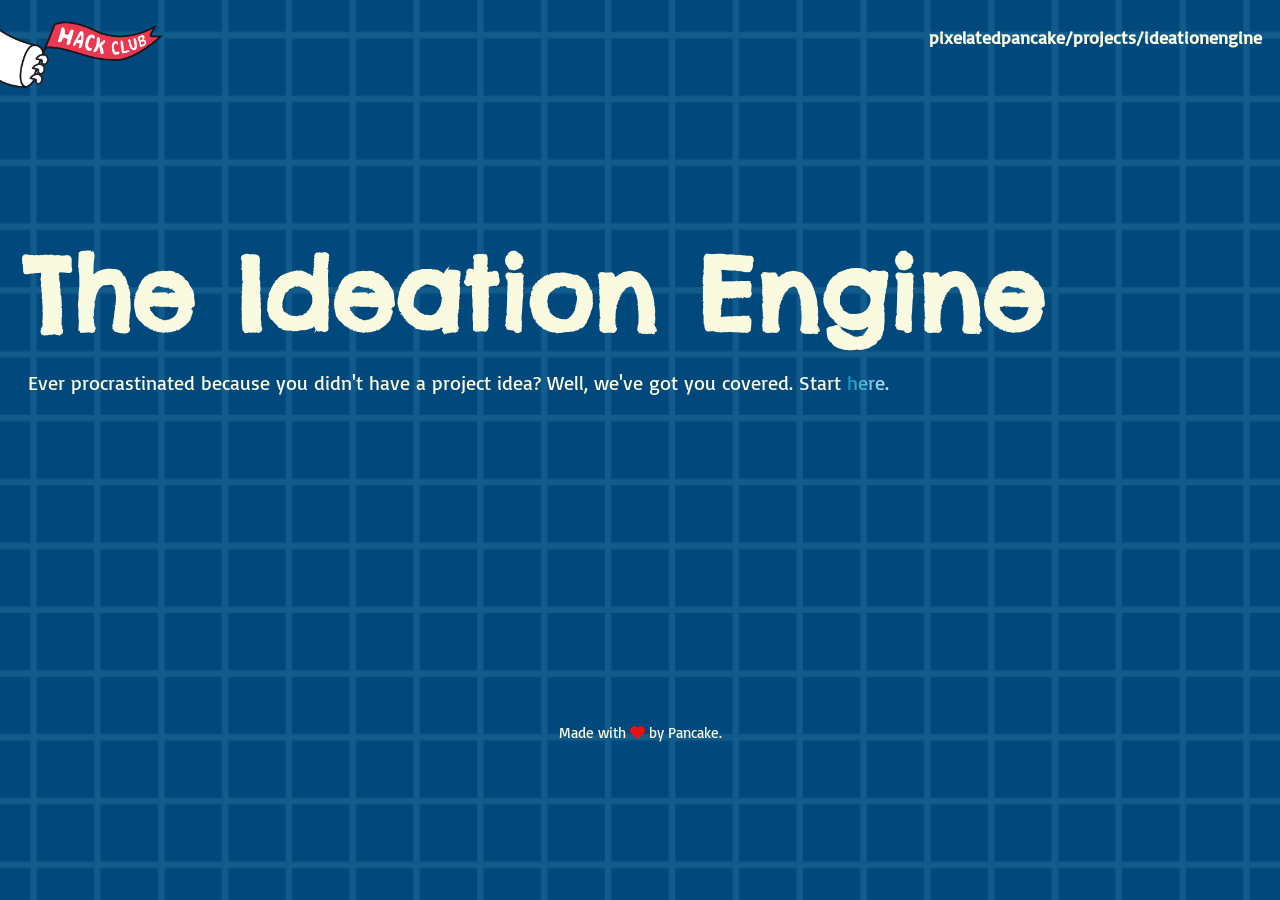
<file: index.html>
<!DOCTYPE html>
<html lang="en">

    <head>

        <title>IdeationEngine</title>

        <meta charset="UTF-8">
        <meta name="author" content="PixelatedPancake">
        <meta name="viewport" content="width=device-width, initial-scale=1.0">
        <meta name="description" content="Website to visit when you have no project ideas left">

        <link rel="preconnect" href="https://fonts.googleapis.com">
        <link rel="preconnect" href="https://fonts.gstatic.com" crossorigin>
        <link href="https://fonts.googleapis.com/css2?family=Basic&family=Chelsea+Market&family=Fira+Sans:ital,wght@0,100;0,200;0,300;0,400;0,500;0,600;0,700;0,800;0,900;1,100;1,200;1,300;1,400;1,500;1,600;1,700;1,800;1,900&display=swap" rel="stylesheet">

        <link rel="stylesheet" href="index.css">
        <link rel="stylesheet" href="https://cdnjs.cloudflare.com/ajax/libs/font-awesome/6.7.2/css/all.min.css">

    </head>

    <body>

        <header>

            <div class="orpheus">

                <a href="https://hackclub.com/" target="_blank">

                    <img src="pictures/flag-orpheus-left.png" class="orpheusflag">

                </a>
            
                <div class="headheader">

                    <a href="https://github.com/Pixelated-Pancake/Ideation-Engine" target="_blank" class="githublink">

                        <h3>pixelatedpancake/projects/ideationengine</h3>

                    </a>

                </div>

            </div>

        </header>

        <body>

            <div class="bodytext">

                <h1>The Ideation Engine</h1>

                <p class="paragraphtext">Ever procrastinated because you didn't have a project idea? Well, we've got you covered. Start <a href="generator.html" target="_self" class="pagechange">here.</a></p>

            </div>

        </body>

        <footer>

            <div class="footfooter">

                <p>Made with <i class="fa-solid fa-heart" style="color: rgb(229, 19, 19)"></i> by <a href="https://hackclub.enterprise.slack.com/team/U0BQTTC3L73" target="_blank" class="profilelink">Pancake.</a></p>

            </div>

        </footer>

    </body>

</html>
</file>
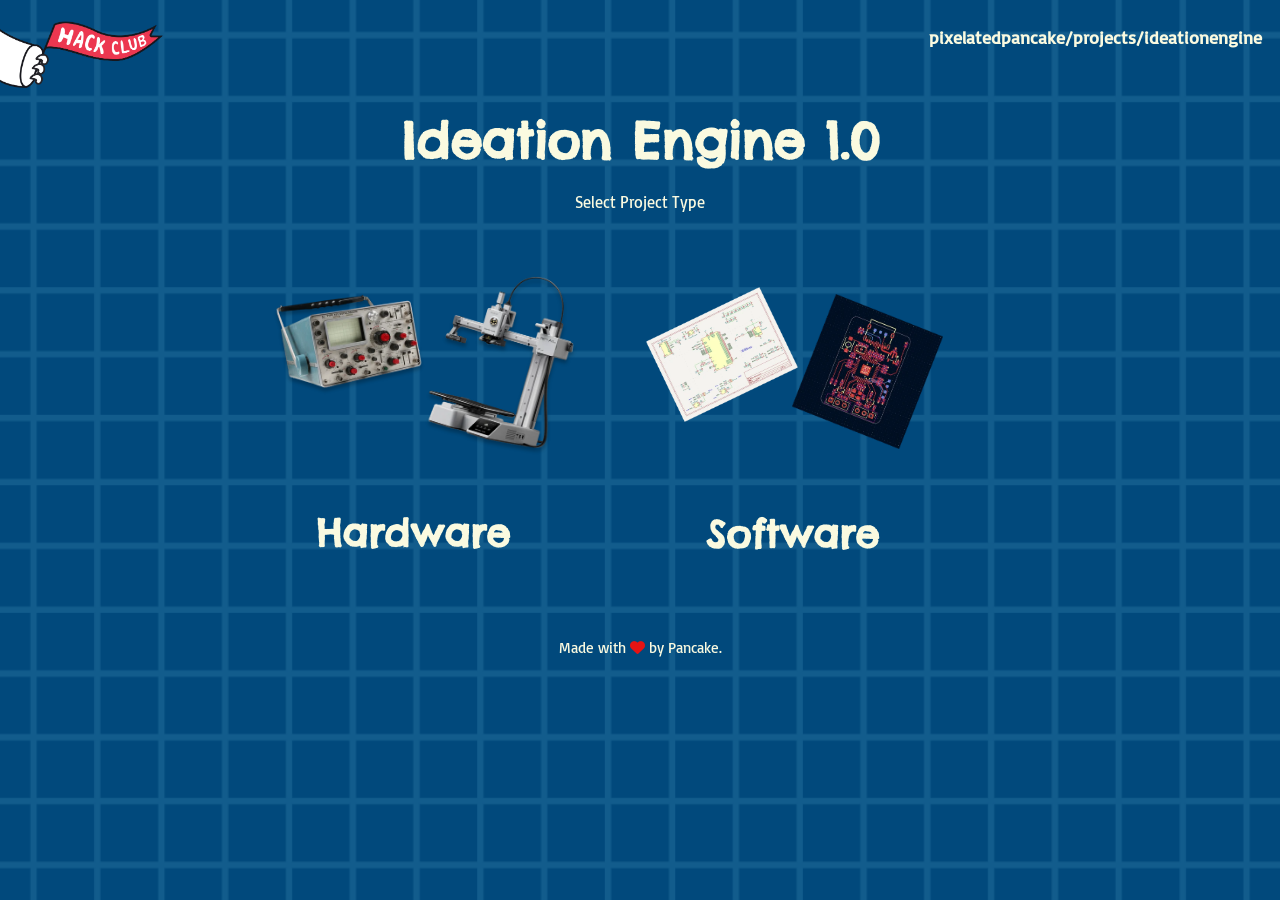
<file: generator.html>
<!DOCTYPE html>
<html lang="en">

    <head>

        <title>IdeationEngine</title>

        <meta charset="UTF-8">
        <meta name="author" content="PixelatedPancake">
        <meta name="viewport" content="width=device-width, initial-scale=1.0">
        <meta name="description" content="Website to visit when you have no project ideas left">

        <link rel="preconnect" href="https://fonts.googleapis.com">
        <link rel="preconnect" href="https://fonts.gstatic.com" crossorigin>
        <link href="https://fonts.googleapis.com/css2?family=Basic&family=Chelsea+Market&family=Fira+Sans:ital,wght@0,100;0,200;0,300;0,400;0,500;0,600;0,700;0,800;0,900;1,100;1,200;1,300;1,400;1,500;1,600;1,700;1,800;1,900&display=swap" rel="stylesheet">

        <link rel="stylesheet" href="generator.css">
        <link rel="stylesheet" href="https://cdnjs.cloudflare.com/ajax/libs/font-awesome/6.7.2/css/all.min.css">



    </head>

    <body>

        <header>

            <div class="orpheus">

                <a href="https://hackclub.com/" target="_blank">

                    <img src="pictures/flag-orpheus-left.png" class="orpheusflag">

                </a>
            
                <div class="headheader">

                    <a href="https://github.com/Pixelated-Pancake/Ideation-Engine" target="_blank" class="githublink">

                        <h3>pixelatedpancake/projects/ideationengine</h3>

                    </a>

                </div>

            </div>

        </header>

        <body>

            <div class="generator">

                <h1>Ideation Engine 1.0</h1>
                <p class="subtxt">Select Project Type</p>

            </div>

            <div class="buttons">

                <a href="hardware.html" class="hardtxt">
                
                    <div class="hardwareprojects">

                        <div class="a1mini">
                        
                            <img src="pictures/a1mini.png">

                        </div>

                        <div class="scope">

                            <img src="pictures/scope.png">

                        </div>

                        <div class="hardwaretext">

                            <h2>Hardware</h2>

                        </div>

                </a>

                <a href="software.html" class="softtxt">

                    </div>

                    <div class="softwareprojects">

                        <div class="pcb">

                            <img src="pictures/pcb.webp">

                        </div>

                        <div class="schematic">

                            <img src="pictures/schematic.webp">

                        </div>

                        <div class="softwaretext">

                            <h2>Software</h2>

                        </div>

                    </div>

                </a>

            </div>

        </body>

        <footer>

            <div class="footfooter">

                <p>Made with <i class="fa-solid fa-heart" style="color: rgb(229, 19, 19)"></i> by <a href="https://hackclub.enterprise.slack.com/team/U0BQTTC3L73" target="_blank" class="profilelink">Pancake.</a></p>

            </div>

        </footer>

    </body>

</html>
</file>
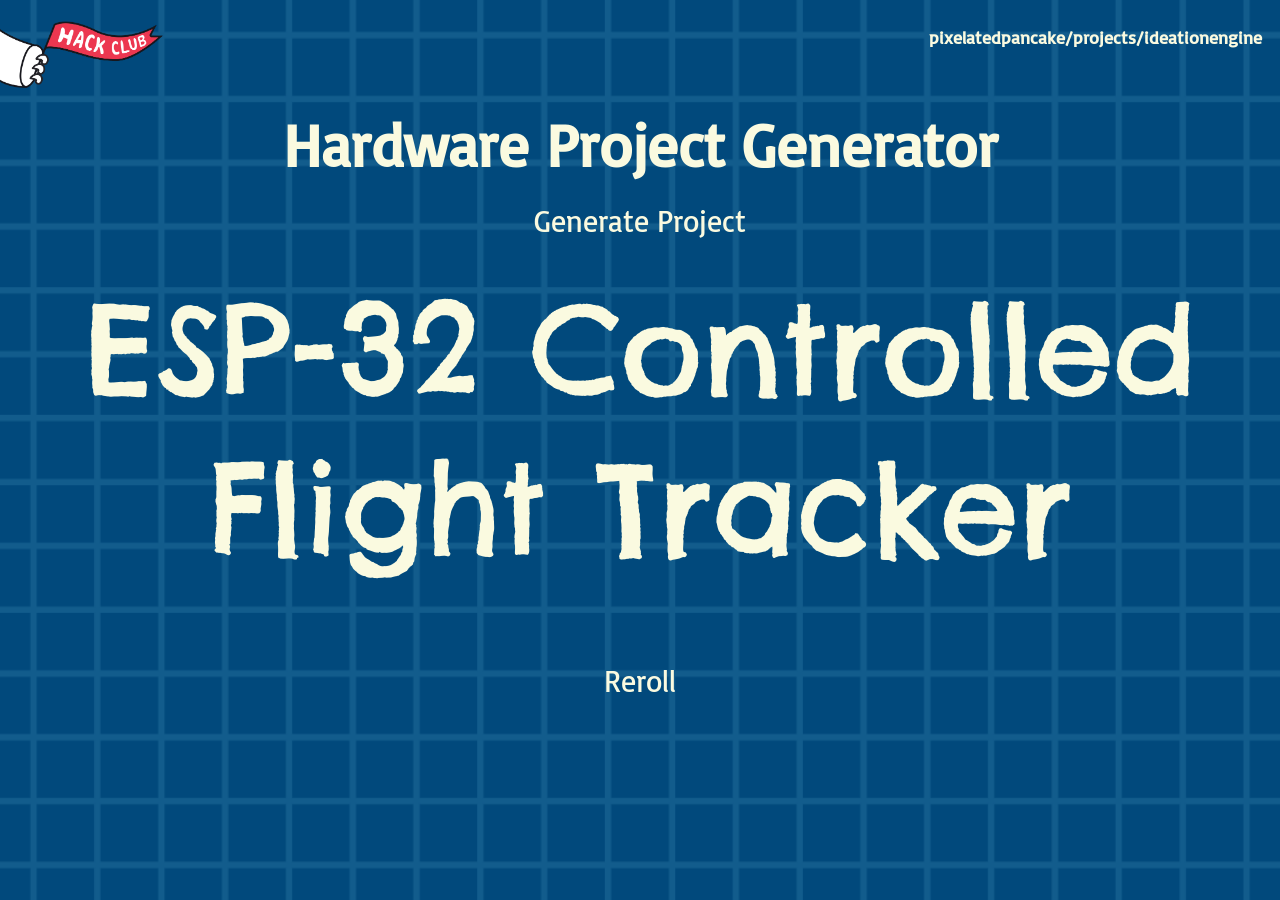
<file: hardware.html>
<!DOCTYPE html>
<html lang="en">

    <head>

        <title>IdeationEngine Hardware Projects</title>

        <meta charset="UTF-8">
        <meta name="author" content="PixelatedPancake">
        <meta name="viewport" content="width=device-width, initial-scale=1.0">
        <meta name="description" content="Website to visit when you have no project ideas left">

        <link rel="preconnect" href="https://fonts.googleapis.com">
        <link rel="preconnect" href="https://fonts.gstatic.com" crossorigin>
        <link href="https://fonts.googleapis.com/css2?family=Basic&family=Chelsea+Market&family=Fira+Sans:ital,wght@0,100;0,200;0,300;0,400;0,500;0,600;0,700;0,800;0,900;1,100;1,200;1,300;1,400;1,500;1,600;1,700;1,800;1,900&display=swap" rel="stylesheet">

        <link rel="stylesheet" href="hardware.css">
        <link rel="stylesheet" href="https://cdnjs.cloudflare.com/ajax/libs/font-awesome/6.7.2/css/all.min.css">



    </head>

    <body>

        <header>

            <div class="orpheus">

                <a href="https://hackclub.com/" target="_blank">

                    <img src="pictures/flag-orpheus-left.png" class="orpheusflag">

                </a>
            
                <div class="headheader">

                    <a href="https://github.com/Pixelated-Pancake/Ideation-Engine" target="_blank" class="githublink">

                        <h3>pixelatedpancake/projects/ideationengine</h3>

                    </a>

                </div>

            </div>

        </header>

        <div class="generator">

                <h1>Hardware Project Generator</h1>
                <p class="subtxt" onclick="generateIdea()">Generate Project</p>

                <p id="subtxt" class="disp">ESP-32 Controlled Flight Tracker</p>

                <p class="reroll" onclick="generateIdea()">Reroll</p>

        </div>
        
    <script src="hardware.js"></script>

    </body>

</html>
</file>
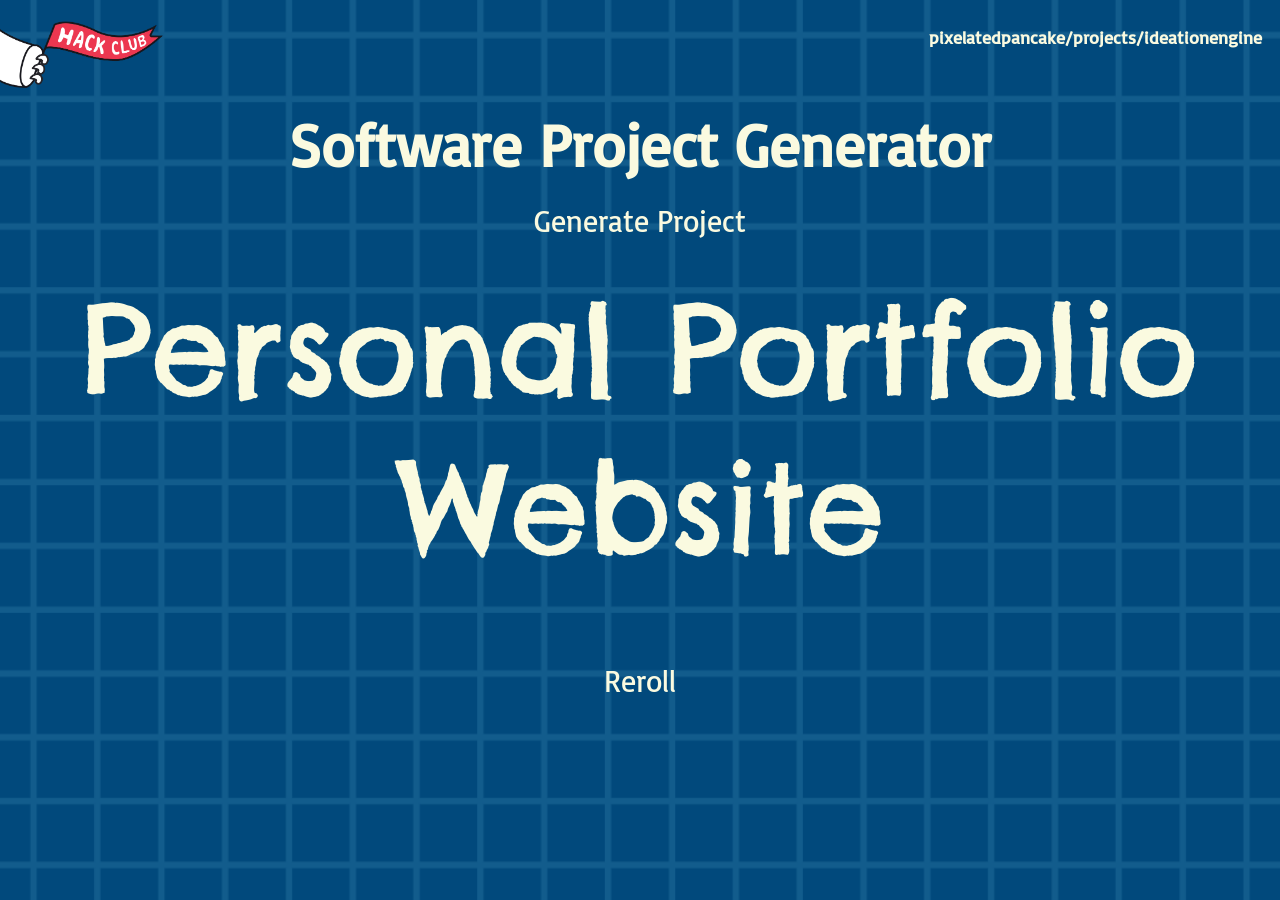
<file: software.html>
<!DOCTYPE html>
<html lang="en">

    <head>

        <title>IdeationEngine Software Projects</title>

        <meta charset="UTF-8">
        <meta name="author" content="PixelatedPancake">
        <meta name="viewport" content="width=device-width, initial-scale=1.0">
        <meta name="description" content="Website to visit when you have no project ideas left">

        <link rel="preconnect" href="https://fonts.googleapis.com">
        <link rel="preconnect" href="https://fonts.gstatic.com" crossorigin>
        <link href="https://fonts.googleapis.com/css2?family=Basic&family=Chelsea+Market&family=Fira+Sans:ital,wght@0,100;0,200;0,300;0,400;0,500;0,600;0,700;0,800;0,900;1,100;1,200;1,300;1,400;1,500;1,600;1,700;1,800;1,900&display=swap" rel="stylesheet">

        <link rel="stylesheet" href="software.css">
        <link rel="stylesheet" href="https://cdnjs.cloudflare.com/ajax/libs/font-awesome/6.7.2/css/all.min.css">



    </head>

    <body>

        <header>

            <div class="orpheus">

                <a href="https://hackclub.com/" target="_blank">

                    <img src="pictures/flag-orpheus-left.png" class="orpheusflag">

                </a>
            
                <div class="headheader">

                    <a href="https://github.com/Pixelated-Pancake/Ideation-Engine" target="_blank" class="githublink">

                        <h3>pixelatedpancake/projects/ideationengine</h3>

                    </a>

                </div>

            </div>

        </header>

        <div class="generator">

                <h1>Software Project Generator</h1>
                <p class="subtxt" onclick="generateIdea()">Generate Project</p>

                <p id="subtxt" class="disp">Personal Portfolio Website</p>

                <p class="reroll" onclick="generateIdea()">Reroll</p>

        </div>
        
    <script src="software.js"></script>

    </body>

</html>
</file>
<file: index.css>
body {

    background-image: url("pictures/Background.png");
    background-size: cover;
    background-position: center;
    background-repeat: no-repeat;
    background-attachment: fixed;

}

.footfooter{
    min-height: 38vh;
    display: flex;
    flex-direction: column;
    justify-content: flex-end;
    align-items: center;
    color: #fafae0;
    font-size: 15px;
    text-align: right;
    font-family: 'Basic';
}

.profilelink {
    color: #fafae0;
    text-decoration: none;
    transition: color 0.3s ease;
}

.profilelink:hover {
    color: #ade8f4;
}

.orpheusflag {
    display: flex;
    max-width: 30%;
    margin-left: -10px;
    height: auto;
    transition: transform 0.3s ease;
    padding-left: 0px;
}

.orpheusflag:hover {
    transform: scale(1.05);
}

.orpheus {
    display: flex;
    flex-direction: row;
    align-items: flex-start;
}

.headheader {
    display: flex;
    flex-direction: row;
    justify-content: flex-end;
    align-items: flex-end;
    color: #fafae0;
    margin-right: 10px;
    font-size: 15px;
    text-align: right;
    flex: 1;
    font-family: 'Basic';
}

.githublink {
    color: #fafae0;
    text-decoration: none;
    transition: color 0.3s ease;
}

.githublink:hover {
    color: #ade8f4;
}

.bodytext {
    color: #fafae0;
    font-family: 'Basic';
    margin-top: 130px;
}

.paragraphtext {
    margin-left: 20px;
    margin-top: -55px;
    font-size: 20px;
}

h1 {
    font-size: 100px;
    font-family: 'Chelsea Market';
    margin-left: 15px;
}

.pagechange {
    text-decoration: none;
    background: linear-gradient(to right, #0096c7, #caf0f8);
    -webkit-background-clip: text;
    color: transparent;
}
</file>
<file: generator.css>
body {

    background-image: url("pictures/Background.png");
    background-size: cover;
    background-position: center;
    background-repeat: no-repeat;
    background-attachment: fixed;

}

.footfooter {
    position: relative;
    display: flex;
    flex-direction: column;
    justify-content: flex-end;
    align-items: center;
    color: #fafae0;
    font-size: 15px;
    text-align: right;
    font-family: 'Basic';
}

.profilelink {
    color: #fafae0;
    text-decoration: none;
    transition: color 0.3s ease;
}

.profilelink:hover {
    color: #ade8f4;
}

h1 {
    font-family: 'Chelsea Market';
    color: #fafae0;
    font-size: 50px;
}

.orpheusflag {
    display: flex;
    max-width: 30%;
    margin-left: -10px;
    height: auto;
    transition: transform 0.3s ease;
    padding-left: 0px;
}

.orpheusflag:hover {
    transform: scale(1.05);
}

.orpheus {
    display: flex;
    flex-direction: row;
    align-items: flex-start;
}

.headheader {
    display: flex;
    flex-direction: row;
    justify-content: flex-end;
    align-items: flex-end;
    color: #fafae0;
    margin-right: 10px;
    font-size: 15px;
    text-align: right;
    flex: 1;
    font-family: 'Basic';
}

.githublink {
    color: #fafae0;
    text-decoration: none;
    transition: color 0.3s ease;
}

.githublink:hover {
    color: #ade8f4;
}

.generator {
    display: flex;
    flex-direction: column;
    align-items: center;
    justify-content: center;
    margin-top: -25px;
    color: #fafae0;
    font-family: 'Basic';
} 

.subtxt {
    position: relative;
    display: flex;
    top: -30px;
}

.a1mini img {
    max-width: 12%;
    position: absolute;
    right: 55%;
    top: 5%;
}

.pcb img {
    max-width: 12%;
    position: absolute;
    right: 26%;
    top: 10%;
}

.scope img {
    max-width: 12%;
    position: absolute;
    right: 67%;
    top: 10%;
}

.schematic img {
    max-width: 12%;
    position: absolute;
    right: 37.5%;
    top: 8%;
}

.hardwareprojects,
.softwareprojects {
    display: flex;
    flex-direction: row;
    justify-content: space-evenly;;
    align-items: center;
}

.buttons {
    position: relative;
    width: 100%;
    height: 365px;
}

.hardwaretext {
    font-family: 'chelsea market';
    display: flex;
    color: #fafae0;
    position: relative;
    top: 220px;
    right: 25%;
    font-size: 25px;
    aspect-ratio: 16 / 9;
}

.softwaretext {
    font-family: 'chelsea market';
    display: flex;
    color: #fafae0;
    position: relative;
    top: 111.8px;
    right: 9.5%;
    font-size: 25px;
    aspect-ratio: 16 / 9;
}

.hardtxt h2,
.softtxt h2 {
    transition: transform 0.3s ease;
    text-decoration: none;
}

.hardtxt:hover h2,
.softtxt:hover h2 {
    transform: scale(1.1);
}

.a1mini img,
.scope img,
.pcb img,
.schematic img {
    transition: transform 0.3s ease;
}

.a1mini img:hover,
.scope img:hover,
.pcb img:hover,
.schematic img:hover {
    transform: scale(1.1);
}

.hardtxt,
.softtxt {
    text-decoration: none;
}
</file>
<file: hardware.css>
body {

    background-image: url("pictures/Background.png");
    background-size: cover;
    background-position: center;
    background-repeat: no-repeat;
    background-attachment: fixed;

}

.orpheusflag {
    display: flex;
    max-width: 30%;
    margin-left: -10px;
    height: auto;
    transition: transform 0.3s ease;
    padding-left: 0px;
}

.orpheusflag:hover {
    transform: scale(1.05);
}

.orpheus {
    display: flex;
    flex-direction: row;
    align-items: flex-start;
}

.headheader {
    display: flex;
    flex-direction: row;
    justify-content: flex-end;
    align-items: flex-end;
    color: #fafae0;
    margin-right: 10px;
    font-size: 15px;
    text-align: right;
    flex: 1;
    font-family: 'Basic';
}

.githublink {
    color: #fafae0;
    text-decoration: none;
    transition: color 0.3s ease;
}

.githublink:hover {
    color: #ade8f4;
}

.generator {
    display: flex;
    flex-direction: column;
    align-items: center;
    justify-content: center;
    margin-top: -35px;
    color: #fafae0;
    font-family: 'Basic';
    font-size: 30px;
} 

.subtxt {
    position: relative;
    display: flex;
    flex-direction: column;
    justify-content: center;
    top: -50px;
    transition: color 0.3s ease;
    cursor: pointer;
    font-family: 'basic';
}

.subtxt:hover {
    color: #ade8f4;
}

.reroll {
    position: relative;
    display: flex;
    top: 50px;
    transition: color 0.3s ease;
    cursor: pointer;
    font-family: 'basic';
    margin-top: -100px;
}

.reroll:hover {
    color: #ade8f4;
}

.disp {
    font-family: 'chelsea market';
    font-size: 125px;
    margin-top: -50px;
    text-align: center;
}
</file>
<file: software.css>
body {

    background-image: url("pictures/Background.png");
    background-size: cover;
    background-position: center;
    background-repeat: no-repeat;
    background-attachment: fixed;

}

.orpheusflag {
    display: flex;
    max-width: 30%;
    margin-left: -10px;
    height: auto;
    transition: transform 0.3s ease;
    padding-left: 0px;
}

.orpheusflag:hover {
    transform: scale(1.05);
}

.orpheus {
    display: flex;
    flex-direction: row;
    align-items: flex-start;
}

.headheader {
    display: flex;
    flex-direction: row;
    justify-content: flex-end;
    align-items: flex-end;
    color: #fafae0;
    margin-right: 10px;
    font-size: 15px;
    text-align: right;
    flex: 1;
    font-family: 'Basic';
}

.githublink {
    color: #fafae0;
    text-decoration: none;
    transition: color 0.3s ease;
}

.githublink:hover {
    color: #ade8f4;
}

.generator {
    display: flex;
    flex-direction: column;
    align-items: center;
    justify-content: center;
    margin-top: -35px;
    color: #fafae0;
    font-family: 'Basic';
    font-size: 30px;
} 

.subtxt {
    position: relative;
    display: flex;
    flex-direction: column;
    justify-content: center;
    top: -50px;
    transition: color 0.3s ease;
    cursor: pointer;
    font-family: 'basic';
}

.subtxt:hover {
    color: #ade8f4;
}

.reroll {
    position: relative;
    display: flex;
    top: 50px;
    transition: color 0.3s ease;
    cursor: pointer;
    font-family: 'basic';
    margin-top: -100px;
}

.reroll:hover {
    color: #ade8f4;
}

.disp {
    font-family: 'chelsea market';
    font-size: 125px;
    margin-top: -50px;
    text-align: center;
}
</file>
